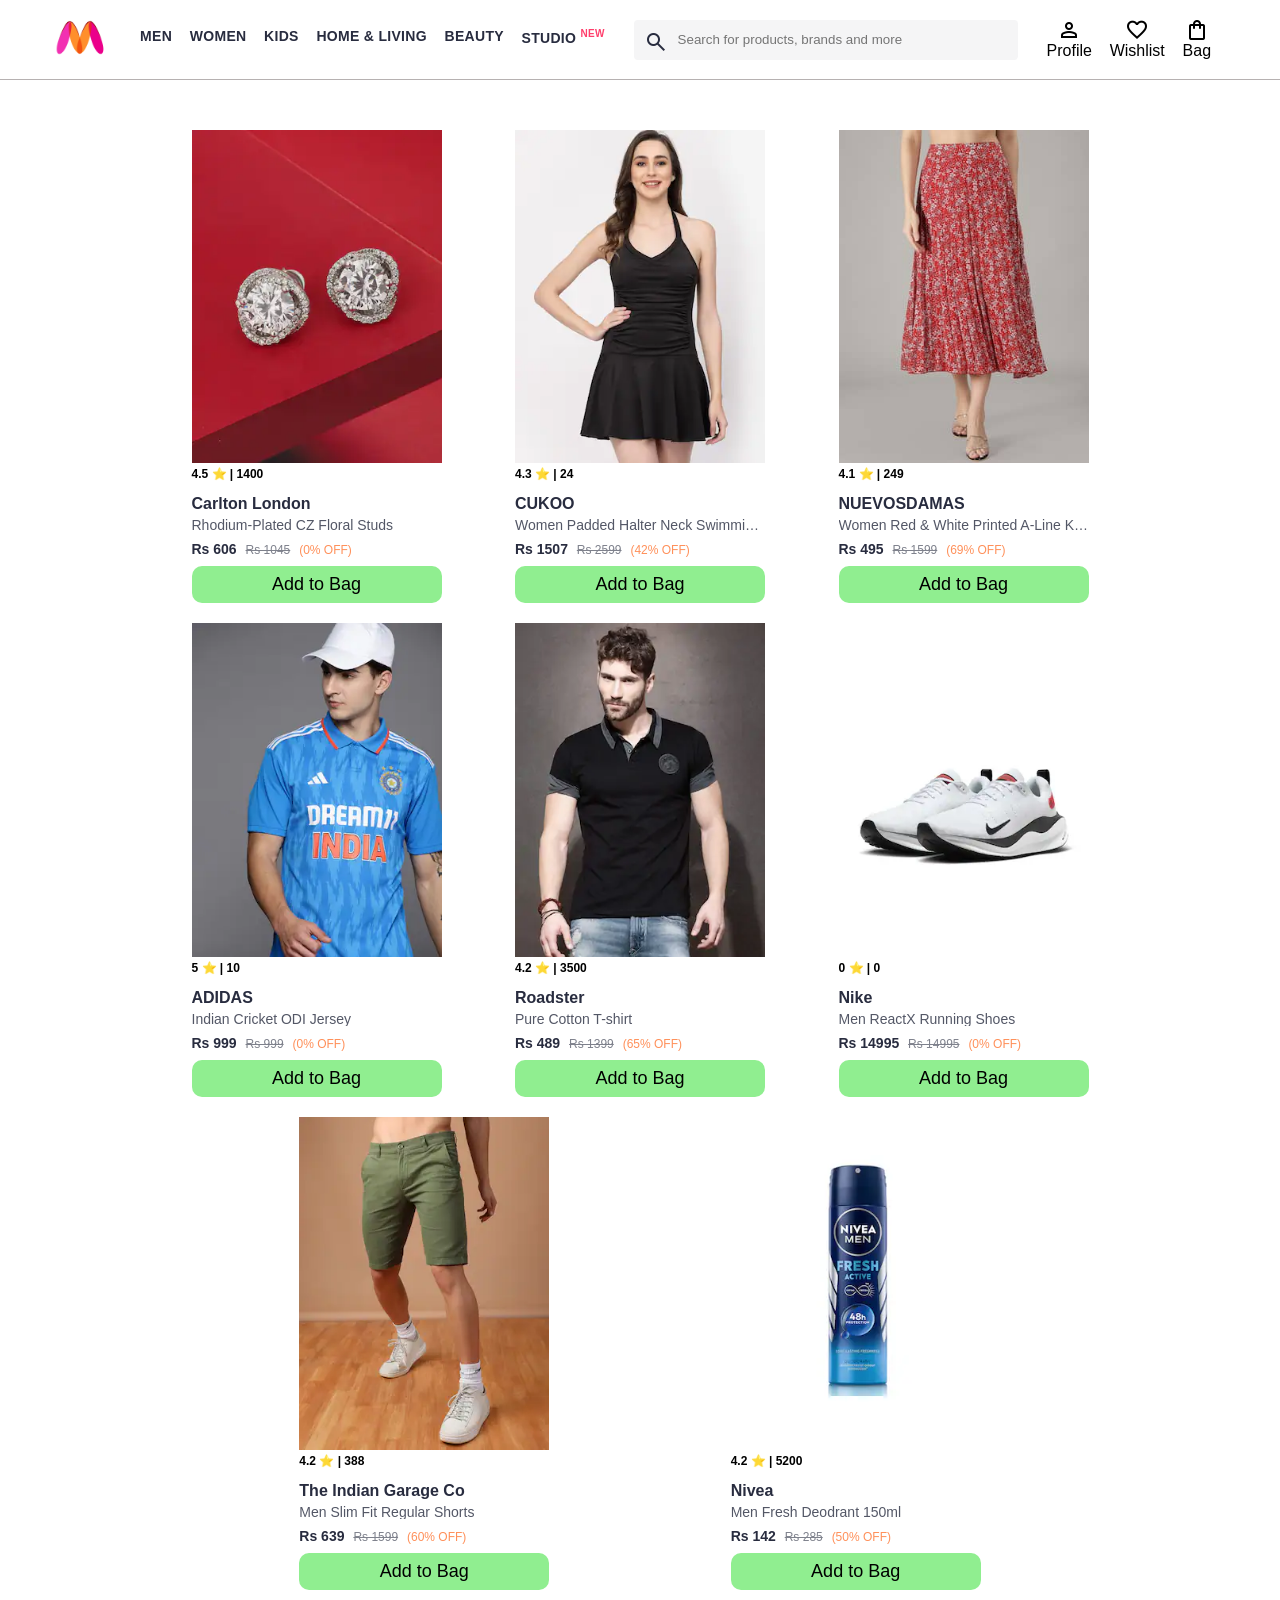
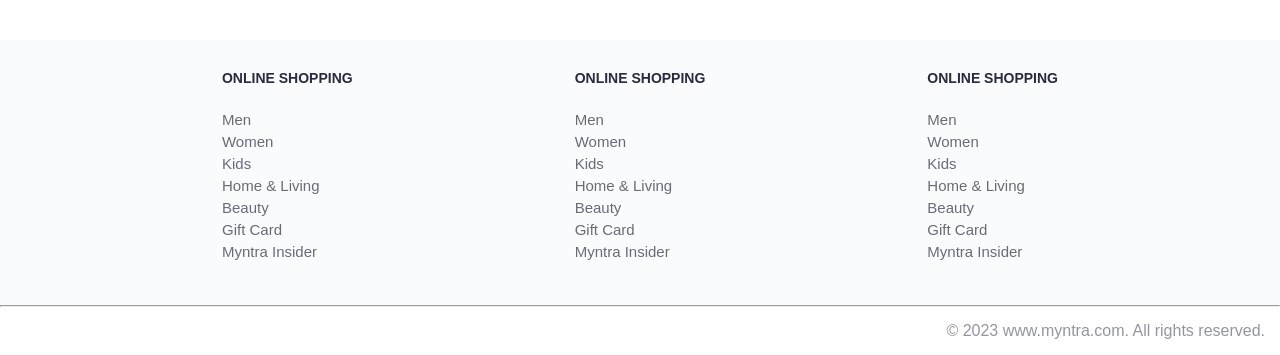
<file: index.html>
<!DOCTYPE html>
<html lang="en">

<head>
  <title>Myntra Functional Clone</title>
  <link rel="shortcut icon" href="images/favicon.png" type="image/x-icon">
  <link rel="stylesheet" href="css/index.css">
  <link rel="stylesheet"
    href="https://fonts.googleapis.com/css2?family=Material+Symbols+Outlined:opsz,wght,FILL,GRAD@20..48,100..700,0..1,-50..200" />
</head>

<body>
  <header>
    <div class="logo_container">
      <a href="Myntra.html"><img class="myntra_home" src="images/myntra_logo.webp" alt="Myntra Home"></a>
    </div>
    <nav class="nav_bar">
      <a href="/">Men</a>
      <a href="/">Women</a>
      <a href="/">Kids</a>
      <a href="/">Home & Living</a>
      <a href="/">Beauty</a>
      <a href="/">Studio <sup>New</sup></a>
    </nav>
    <div class="search_bar">
      <span class="material-symbols-outlined search_icon">search</span>
      <input class="search_input" placeholder="Search for products, brands and more">
    </div>
    <div class="action_bar">
      <div class="action_container">
        <span class="material-symbols-outlined action_icon">person</span>
        <span class="action_name">Profile</span>
      </div>

      <div class="action_container">
        <span class="material-symbols-outlined action_icon">favorite</span>
        <span class="action_name">Wishlist</span>
      </div>

      <a class="action_container" href="pages/bag.html">
        <span class="material-symbols-outlined action_icon">shopping_bag</span>
        <span class="action_name">Bag</span>
        <span class="bag-item-count">0</span>
      </a>
    </div>
  </header>

  <main>
    <div class="items-container"></div>
  </main>

  <footer>
    <div class="footer_container">
      <div class="footer_column">
        <h3>ONLINE SHOPPING</h3>

        <a href="#">Men</a>
        <a href="#">Women</a>
        <a href="#">Kids</a>
        <a href="#">Home & Living</a>
        <a href="#">Beauty</a>
        <a href="#">Gift Card</a>
        <a href="#">Myntra Insider</a>
      </div>

      <div class="footer_column">
        <h3>ONLINE SHOPPING</h3>

        <a href="#">Men</a>
        <a href="#">Women</a>
        <a href="#">Kids</a>
        <a href="#">Home & Living</a>
        <a href="#">Beauty</a>
        <a href="#">Gift Card</a>
        <a href="#">Myntra Insider</a>
      </div>

      <div class="footer_column">
        <h3>ONLINE SHOPPING</h3>

        <a href="#">Men</a>
        <a href="#">Women</a>
        <a href="#">Kids</a>
        <a href="#">Home & Living</a>
        <a href="#">Beauty</a>
        <a href="#">Gift Card</a>
        <a href="#">Myntra Insider</a>
      </div>
    </div>
    <hr>

    <div class="copyright">
      © 2023 www.myntra.com. All rights reserved.
    </div>
  </footer>

  <script src="data/items.js"></script>
  <script src="script/index.js"></script>

</body>

</html>
</file>
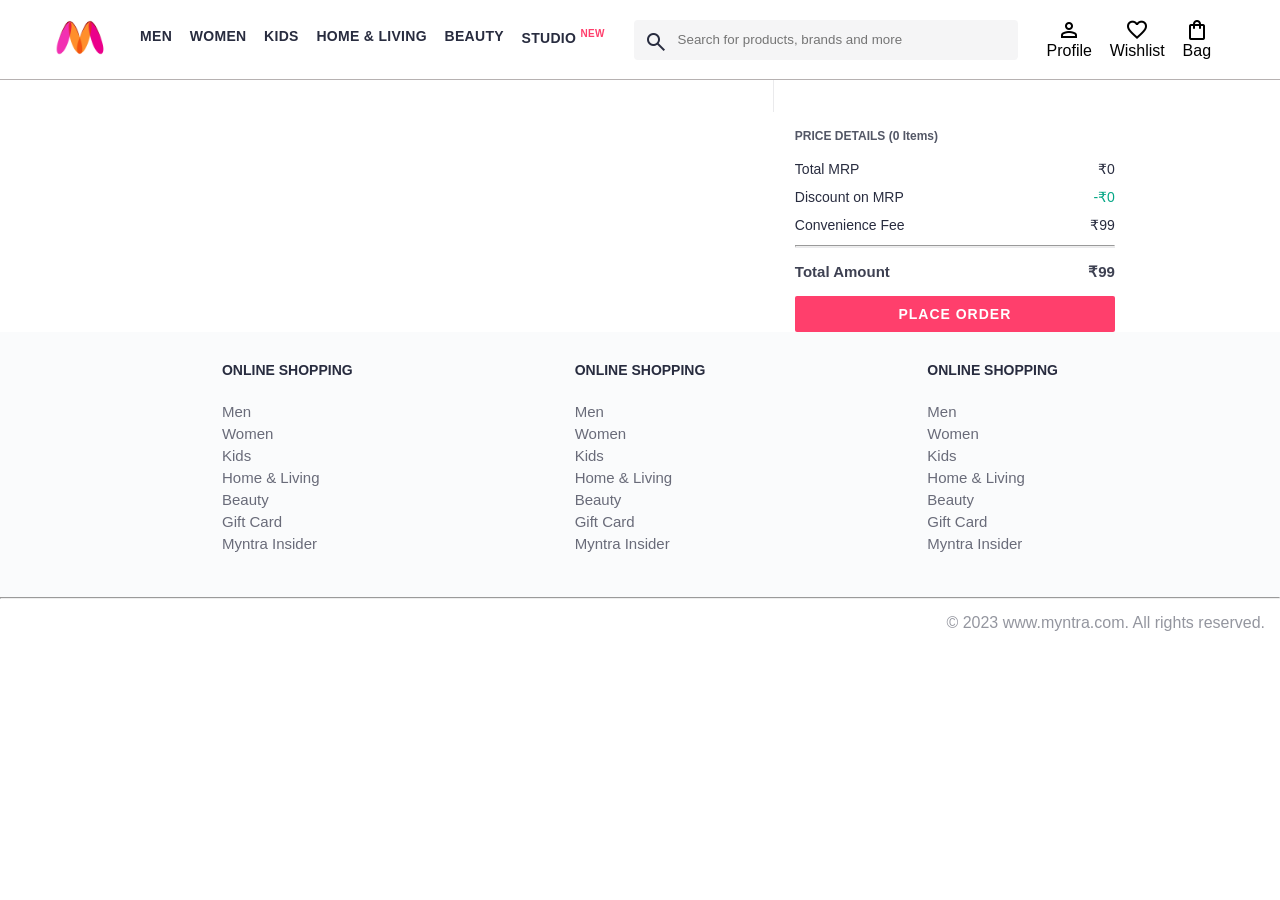
<file: pages/bag.html>
<!DOCTYPE html>
<html lang="en">

<head>
  <title>Myntra Clone</title>
  <link rel="stylesheet" href="../css/index.css">
  <link rel="stylesheet" href="../css/bag.css">
  <link rel="shortcut icon" href="myntra-logo.png" type="image/x-icon">
  <link rel="stylesheet"
    href="https://fonts.googleapis.com/css2?family=Material+Symbols+Outlined:opsz,wght,FILL,GRAD@20..48,100..700,0..1,-50..200" />
</head>

<body>
  <header>
    <div class="logo_container">
      <a href="../Myntra.html"><img class="myntra_home" src="../images/myntra_logo.webp" alt="Myntra Home"></a>
    </div>
    <nav class="nav_bar">
      <a href="../index.html">Men</a>
      <a href="../index.html">Women</a>
      <a href="../index.html">Kids</a>
      <a href="../index.html">Home & Living</a>
      <a href="../index.html">Beauty</a>
      <a href="../index.html">Studio <sup>New</sup></a>
    </nav>
    <div class="search_bar">
      <span class="material-symbols-outlined search_icon">search</span>
      <input class="search_input" placeholder="Search for products, brands and more">
    </div>
    <div class="action_bar">
      <div class="action_container">
        <span class="material-symbols-outlined action_icon">person</span>
        <span class="action_name">Profile</span>
      </div>

      <div class="action_container">
        <span class="material-symbols-outlined action_icon">favorite</span>
        <span class="action_name">Wishlist</span>
      </div>

      <div class="action_container">
        <span class="material-symbols-outlined action_icon">shopping_bag</span>
        <span class="action_name">Bag</span>
        <span class="bag-item-count">0</span>
      </div>
    </div>
  </header>
  <main>
    <div class="bag-page">
      <div class="bag-items-container">
      </div>
      <div class="bag-summary">
      </div>

    </div>
  </main>
  <footer>
    <div class="footer_container">
      <div class="footer_column">
        <h3>ONLINE SHOPPING</h3>

        <a href="#">Men</a>
        <a href="#">Women</a>
        <a href="#">Kids</a>
        <a href="#">Home & Living</a>
        <a href="#">Beauty</a>
        <a href="#">Gift Card</a>
        <a href="#">Myntra Insider</a>
      </div>

      <div class="footer_column">
        <h3>ONLINE SHOPPING</h3>

        <a href="#">Men</a>
        <a href="#">Women</a>
        <a href="#">Kids</a>
        <a href="#">Home & Living</a>
        <a href="#">Beauty</a>
        <a href="#">Gift Card</a>
        <a href="#">Myntra Insider</a>
      </div>

      <div class="footer_column">
        <h3>ONLINE SHOPPING</h3>

        <a href="#">Men</a>
        <a href="#">Women</a>
        <a href="#">Kids</a>
        <a href="#">Home & Living</a>
        <a href="#">Beauty</a>
        <a href="#">Gift Card</a>
        <a href="#">Myntra Insider</a>
      </div>
    </div>
    <hr>

    <div class="copyright">
      © 2023 www.myntra.com. All rights reserved.
    </div>
  </footer>
  <script src="../data/items.js"></script>
  <script src="../script/index.js"></script>
  <script src="../script/bag.js"></script>
</body>

</html>
</file>
<file: css/index.css>
/***************** Item Page CSS **************************/
/*
.item-details {
    cursor: pointer;
    width: 250px;
    margin: 10px;
}
.stars {
    font-size: 12px;
    font-weight: 700;
    text-align: left;
}
.company {
    font-size: 18px;
    font-weight: 700;
    line-height: 1;
    color: #282c3f;
    margin-bottom: 6px;
    overflow: hidden;
    text-overflow: ellipsis;
    white-space: nowrap;
    margin-top: 20px;
}
.item-name {
    color: #535766;
    font-size: 16px;
    line-height: 1;
    margin-bottom: 0;
    margin-top: 0;
    overflow: hidden;
    text-overflow: ellipsis;
    white-space: nowrap;
    font-weight: 400;
    display: block;
}
.price-container {
    margin-top: 10px;
}
.current-price {
    font-size: 14px;
    font-weight: 700;
    color: #282c3f;
}
.original-price {
    text-decoration: line-through;
    color: #7e818c;
    font-weight: 400;
    margin-left: 5px;
    font-size: 12px;
}
.discount-percentage {
    color: #ff905a;
    font-weight: 400;
    font-size: 12px;
    margin-left: 5px;
}
.btn-bag {
    background-color: lightgreen;
    border: none;
    padding: 5px 15px;
    border-radius: 10px;
    width: 100%;
    margin-top: 7px;
    font-size: 20px;
    cursor: pointer;
}
.bag-items {
    
}*/

* {
  margin: 0;
  padding: 0;
  font-family: Assistant,-apple-system,BlinkMacSystemFont,Segoe UI,Roboto,Helvetica,Arial,sans-serif;
  box-sizing: border-box;
}
header {
  display: flex;
  background-color: #ffffff;
  height: 80px;
  justify-content: space-between;
  align-items: center;
  border-bottom: 1px solid #b6b1b1;
}
.myntra_home {
  height: 45px;
}
.logo_container {
  margin-left: 4%;
}
.action_bar {
  margin-right: 4%;
}
.nav_bar {
  display: flex;
  min-width: 500px;
  justify-content: space-evenly;
}
.nav_bar a {
  font-size: 14px;
  letter-spacing: .3px;
  color: #282c3f;
  font-weight: 700;
  text-transform: uppercase;
  text-decoration: none;
  padding: 28px 0;
  border-bottom: 5px solid #ffffff;
}
.nav_bar a:hover {
  border-bottom: 4px solid #f54e77;
}

.nav_bar a sup {
  color: #ff3f6c;
  font-size: 10px;
}

.search_bar {
  height: 40px;
  min-width: 200px;
  width: 30%;
  display: flex;
  align-items: center;
}
.search_icon {
  box-sizing: content-box;
  height: 20px;
  padding: 10px;

  background-color: #f5f5f6;
  color: #282c3f;
  font-weight: 300;
  border-radius: 4px 0 0 4px;
}
.search_input {
  color: #696e79;
  background-color: #f5f5f6;
  flex-grow: 1;
  height: 40px;
  border: 0;
  border-radius: 0 4px 4px 0;
}

.action_bar {
  display: flex;
  min-width: 200px;
  justify-content: space-evenly;
}

.action_container {
  display: flex;
  flex-direction: column;
  align-items: center;
}

/* Main section */
.banner_container {
  margin: 40px 0;
}
.banner_image {
  width: 100%;
}

.category_heading {
  text-transform: uppercase;
  color: #3e4152;
  letter-spacing: .15em;
  font-size: 1.8em;
  margin: 50px 0 10px 30px;
  max-height: 5em;
  font-weight: 700;
}

.category-items ,.items-container {
  width: 80%;
  margin: 50px 10%;
  display: flex;
  flex-wrap: wrap;
  justify-content: space-evenly;
}

.sale_item {
  width: 250px;
}

.footer_container {
  padding: 30px 0px 40px 0px;
  background: #FAFBFC;
  display: flex;
  justify-content: space-evenly;
}

.footer_column {
  display: flex;
  flex-direction: column;
}

.footer_column h3 {
  color: #282c3f;
  font-size: 14px;
  margin-bottom: 25px;
}

.footer_column a {
  color: #696b79;
  font-size: 15px;
  text-decoration: none;
  padding-bottom: 5px;
}

.copyright {
  color: #94969f;
  text-align: end;
  padding: 15px;
}

.items-container{
  width: 80%;
  margin: 40px 10%;
}
.item-container{
  width: 250px;
  margin: 10px;
}
.item-image {
  width: 100%;
}
.rating{
  font-size: 12px;
  font-weight: 700;
}
.company-name{
  margin-top: 15px;
  font-size: 16px;
  font-weight: 700;
  line-height: 1;
  color: #282c3f;
  margin-bottom: 6px;
  overflow: hidden;
  text-overflow: ellipsis;
  white-space: nowrap;
}
.item-name{
  color: #535766;
  font-size: 14px;
  line-height: 1;
  margin-bottom: 0;
  margin-top: 0;
  overflow: hidden;
  text-overflow: ellipsis;
  white-space: nowrap;
  font-weight: 400;
  display: block;
}
.price{
  margin-top: 10px;
  font-size: 14px;
  line-height: 15px;
  color: #282c3f;
  white-space: nowrap;
}
.current-price{
  font-size: 14px;
  font-weight: 700;
  color: #282c3f;
}
.original-price{
  text-decoration: line-through;
  color: #7e818c;
  font-weight: 400;
  margin-left: 5px;
  font-size: 12px;
}
.discount{
  color: #ff905a;
  font-weight: 400;
  font-size: 12px;
  margin-left: 5px;
}
.btn-add-bag{
  font-size: 18px;
  margin-top: 8px;
  width: 100%;
  background-color: lightgreen;
  border: none;
  padding: 8px 15px;
  border-radius: 10px;
  cursor: pointer;
}

.bag-item-count {
    background-color: #f16565;
    white-space: nowrap;
    text-align: center;
    line-height: 18px;
    padding: 0 6px;
    height: 18px;
    position: relative;
    border-radius: 50%;
    font-size: 12px;
    color: #fff;
    left: 13px;
    top: -44px;
    font-weight: 700;
    cursor: pointer;
}

.action_container {
  text-decoration: none;
  margin-top: 16px;
  color: black;
}
/* a.action_container:link {
  color:black;
} */
</file>
<file: css/bag.css>
.bag-items-container {
  display: inline-block;
  width: 64%;
  padding-right: 20px;
  border-right: 1px solid #eaeaec;
  padding-top: 32px;
  color: #282c3f;
  font-size: 13px;
  line-height: 1.42857143;
}

.bag-page {
  width: 75%;
  margin-left: 12.5%;
}

.bag-summary {
  vertical-align: top;
  display: inline-block;
  width: 35%;
  padding: 24px 0 0 16px;
  color: #282c3f;
  font-size: 13px;
  line-height: 1.42857143;
}

.bag-details-container {
  margin-bottom: 16px;
}

.price-header {
  font-size: 12px;
  font-weight: 700;
  margin: 24px 0 16px;
  color: #535766;
}

.price-item {
  margin-bottom: 12px;
  line-height: 16px;
  font-size: 14px;
  color: #282c3f;
}

.price-item-value {
  float: right;
}

.priceDetail-base-discount {
  color: #03a685;
}

.price-footer {
  font-weight: 700;
  font-size: 15px;
  padding-top: 16px;
  border-top: 1px solid #eaeaec;
  color: #3e4152;
  line-height: 16px;
}

.btn-place-order {
  width: 100%;
  letter-spacing: 1px;
  font-size: 14px;
  font-weight: 600;
  border-radius: 2px;
  border-width: 0px;
  padding: 10px 16px;
  background-color: rgb(255, 63, 108);
  color: rgb(255, 255, 255);
  cursor: pointer;
}

.bag-item-container {
  margin-bottom: 8px;
  background: #fff;
  font-size: 14px;
  border: 1px solid #eaeaec;
  border-radius: 4px;
  position: relative;
  padding: 12px 12px 0;
}

.item-left-part {
  position: absolute;
  background: rgb(255, 242, 223);
  height: 148px;
  width: 111px;
}

.item-right-part {
  padding-left: 12px;
  position: relative;
  min-height: 148px;
  margin-left: 111px;
  margin-bottom: 12px;
}

.bag-item-img {
  width: 100%;
}

.return-period {
  display: inline-flex;
  font-size: 14px;
  padding-top: 8px;
}

.return-period-days {
  font-weight: 700;
  margin-right: 4px;
}

.delivery-details {
  margin-top: 5px;
  color: #282c3f;
  font-size: 12px;
  letter-spacing: -.1px;
  margin-bottom: 8px;
  line-height: 15px;
}

.delivery-details-days {
  color: #03a685;
}

.remove-from-cart {
  position: absolute;
  font-size: 25px;
  top: 10px;
  right: 18px;
  width: 14px;
  height: 14px;
  cursor: pointer;
}
</file>
